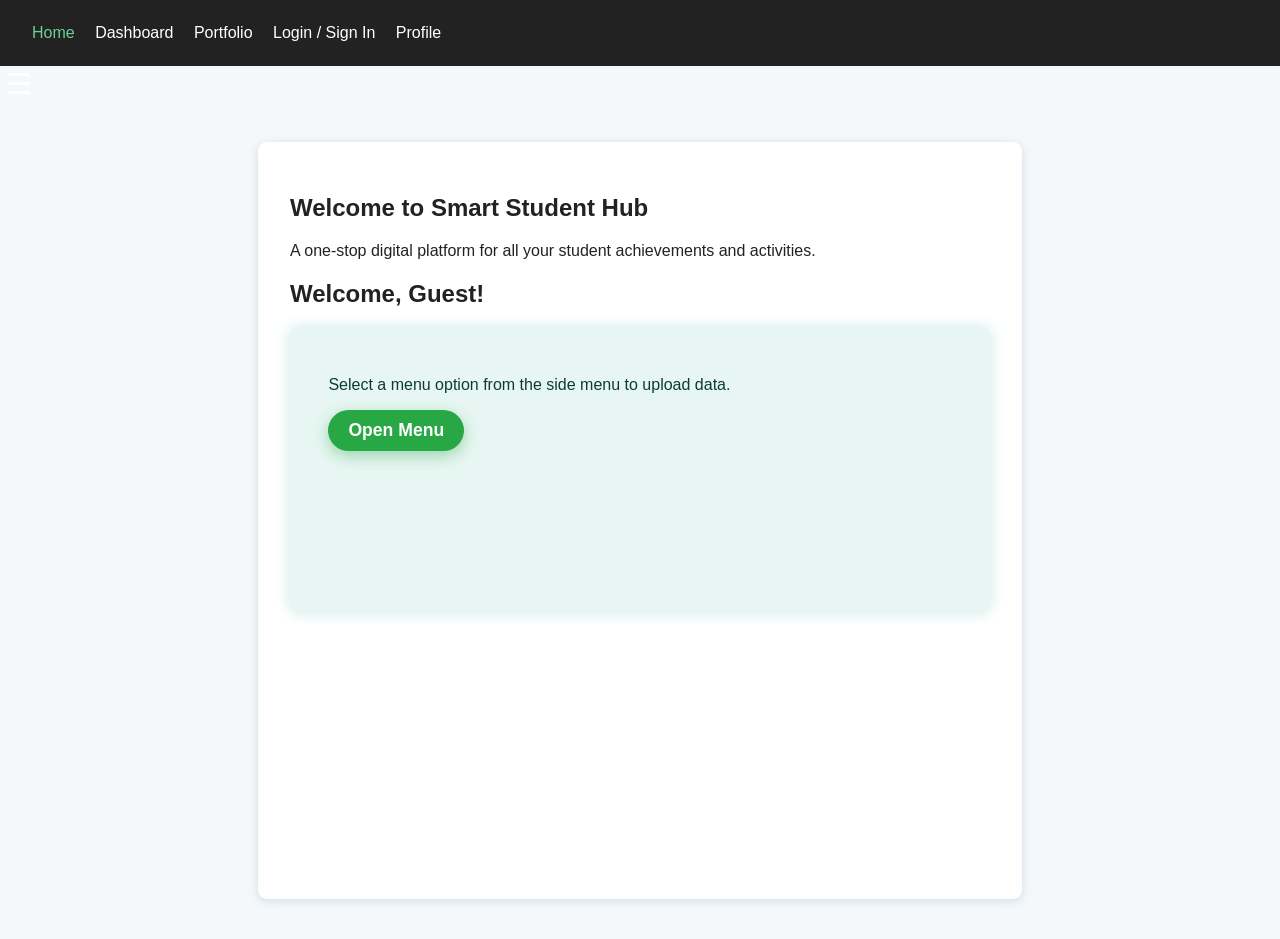
<file: index.html>
<!DOCTYPE html>
<html lang="en">
<head>
  <meta charset="UTF-8" />
  <title>Smart Student Hub | Home</title>
  <link rel="stylesheet" href="./css/style.css" />
  <link rel="stylesheet" href="./css/dashboard.css" />
  <script defer src="./js/main.js"></script>
</head>
<body>
  <div id="nav-placeholder"></div>
  <!-- Navbar -->
  <!-- <nav class="navbar"> -->
    <!-- <div class="navbar-left"> -->
      <button id="menu-btn">&#9776;</button>
      <!-- <span class="logo">Student Hub</span> -->
    </div>
    <!-- <div class="navbar-right">
      <a href="index.html" class="active">Home</a>
      <a href="dashboard.html">Dashboard</a>
      <a href="portfolio.html">Portfolio</a>
      <a href="#" id="login-link">Login / Sign In</a>
      <a href="#" id="profile-link">Profile</a>
    </div> -->
  </nav>

  <!-- Sidebar -->
<div id="side-menu" class="side-menu">
  <button class="close-btn" id="close-menu">&times;</button>
  <a href="approval.html" id="menu-faculty-approvals">Faculty Approvals</a>
  <a href="#" id="menu-academics">Academics</a>
  <a href="#" id="menu-non-academics">Non-Academics</a>
  <a href="#" id="menu-certifications">Certifications</a>
  <a href="#" id="menu-internships">Internships</a>
  <a href="#" id="menu-workshops">Workshops</a>
  <a href="#" id="menu-club-activities">Club Activities</a>
  <a href="#" id="logout-link" class="menu-button">Logout</a>
</div>


  <!-- Main Content Area -->
  <section class="main-content">
    <h1>Welcome to Smart Student Hub</h1>
    <p>A one-stop digital platform for all your student achievements and activities.</p>
    <h1>Welcome, <span id="username-welcome"></span>!</h1>
    <div id="form-container">
      <p>Select a menu option from the side menu to upload data.</p>
      <button id="open-menu-btn">Open Menu</button>

    </div>
  </section>
</body>
</html>
</file>
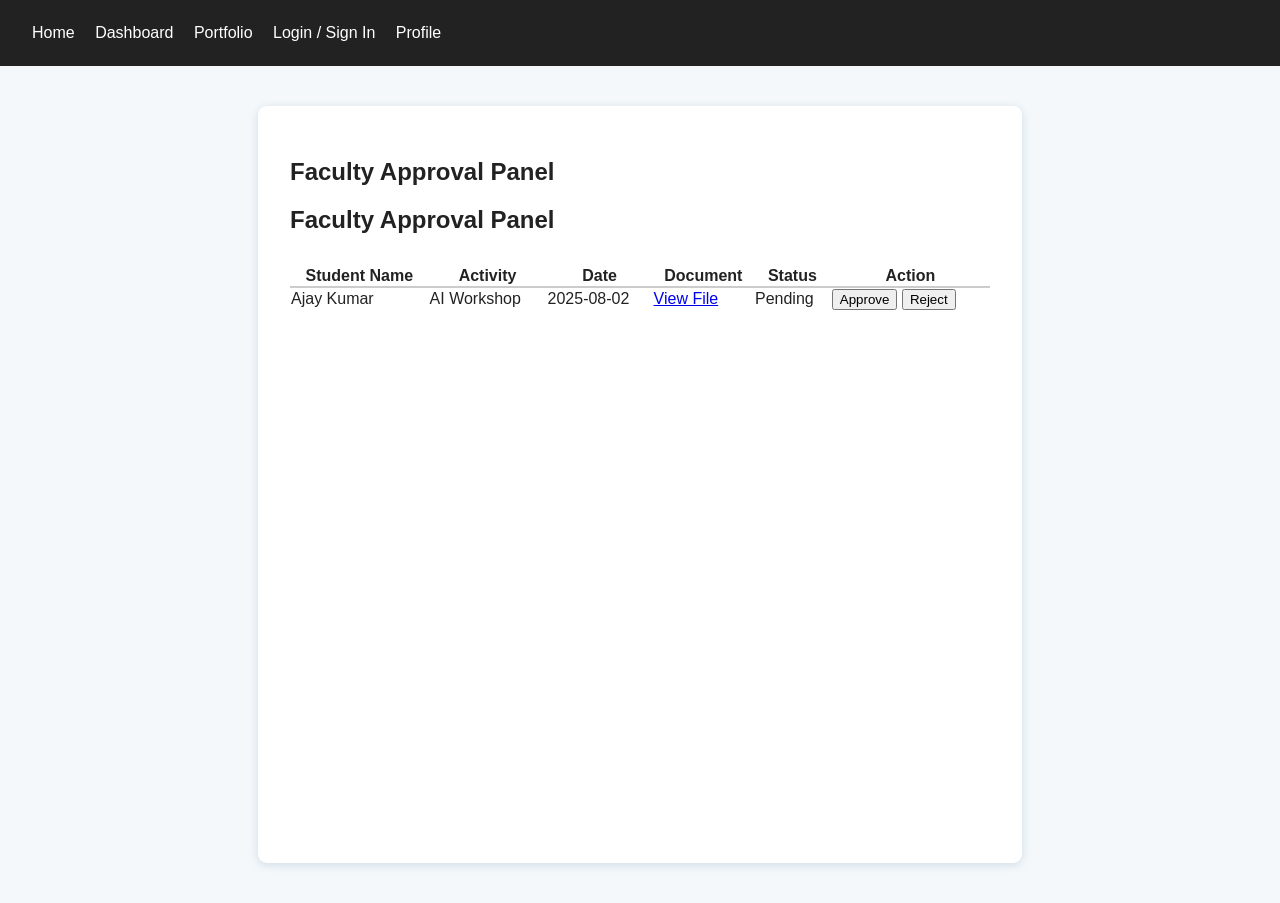
<file: approval.html>
<!DOCTYPE html>
<html lang="en">
<head>
  <meta charset="UTF-8">
  <title>Smart Student Hub | Faculty Approvals</title>
  <link rel="stylesheet" href="./css/style.css">
  <link rel="stylesheet" href="./css/style.css">
<link rel="stylesheet" href="./css/dashboard.css">

  <script defer src="./js/main.js"></script>
  <script defer src="./js/approval.js"></script>
</head>
<body>
  <div id="nav-placeholder"></div>
  <section class="main-content">
    <h1>Faculty Approval Panel</h1>
    <!-- Approval widgets/content -->
     <h1>Faculty Approval Panel</h1>
<div id="approval-table-section">
  <table style="width:100%; margin-top:2rem; border-collapse: collapse;">
    <thead>
      <tr style="border-bottom: 2px solid #ccc;">
        <th>Student Name</th>
        <th>Activity</th>
        <th>Date</th>
        <th>Document</th>
        <th>Status</th>
        <th>Action</th>
      </tr>
    </thead>
    <tbody>
      <tr>
        <td>Ajay Kumar</td>
        <td>AI Workshop</td>
        <td>2025-08-02</td>
        <td><a href="#">View File</a></td>
        <td>Pending</td>
        <td>
          <button class="approve-btn">Approve</button>
          <button class="reject-btn">Reject</button>
        </td>
      </tr>
      <!-- add more rows dynamically later -->
    </tbody>
  </table>
</div>
  </section>
</body>
</html>
</file>
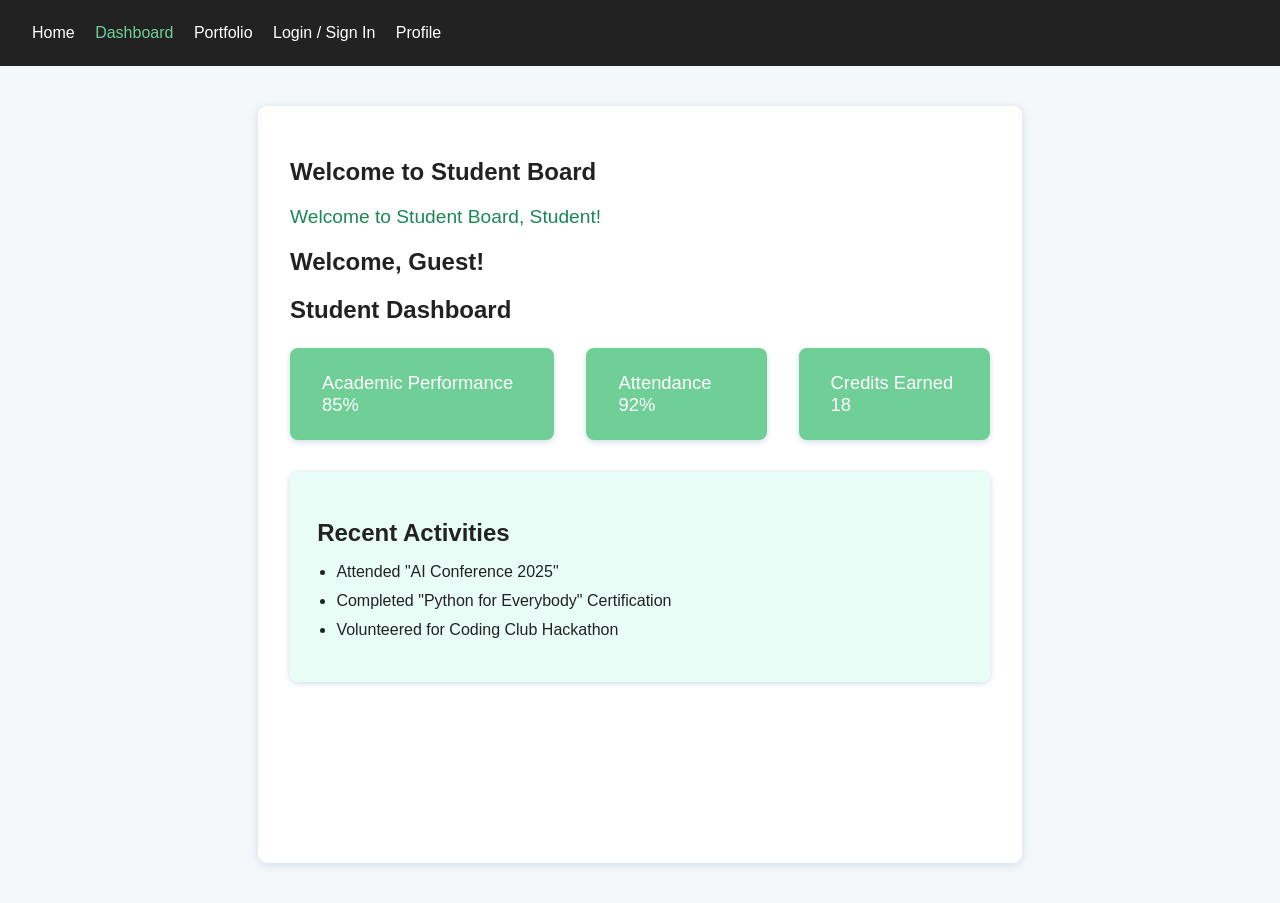
<file: dashboard.html>
<!DOCTYPE html>
<html lang="en">
<head>
  <meta charset="UTF-8">
  <title>Smart Student Hub | Dashboard</title>
  <link rel="stylesheet" href="./css/style.css">
  <link rel="stylesheet" href="./css/dashboard.css">
  <script defer src="./js/main.js"></script>
  <script defer src="./js/dashboard.js"></script>
</head>
<body>
  <div id="nav-placeholder"></div>
  <section class="main-content">
    <h1 id="dashboard-title">Welcome to Student Board</h1>
    <p id="dashboard-welcome"></p>
    <!-- Example in dashboard.html -->
<h1>Welcome, <span id="username-welcome"></span>!</h1>

    <!-- Add dashboard widgets here -->
     <h1 id="dashboard-title">Student Dashboard</h1>
<p id="dashboard-welcome"></p>
<div class="dashboard-cards">
  <div class="card">Academic Performance <span id="academicScore">85%</span></div>
  <div class="card">Attendance <span id="attendanceScore">92%</span></div>
  <div class="card">Credits Earned <span id="creditScore">18</span></div>
</div>
<div class="dashboard-summary">
  <h2>Recent Activities</h2>
  <ul id="recent-activities">
    <li>Attended "AI Conference 2025"</li>
    <li>Completed "Python for Everybody" Certification</li>
    <li>Volunteered for Coding Club Hackathon</li>
  </ul>
</div>

  </section>
</body>
</html>
</file>
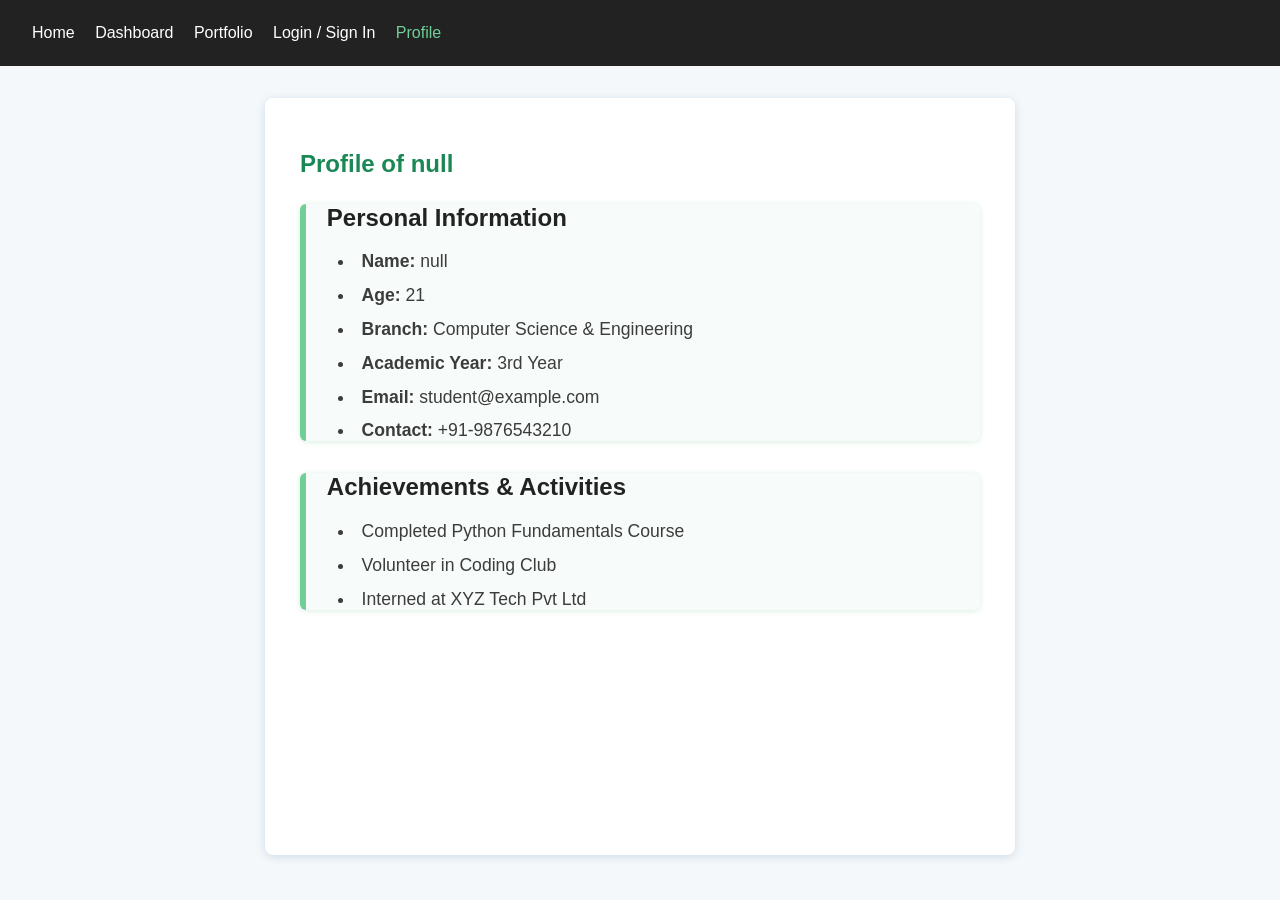
<file: profile.html>
<!DOCTYPE html>
<html lang="en">
<head>
  <meta charset="UTF-8"/>
  <title>Profile - Smart Student Hub</title>
  <link rel="stylesheet" href="./css/style.css" />
  <link rel="stylesheet" href="./css/profile.css" />
  <script defer src="./js/main.js"></script>
  <script defer src="./js/profile.js"></script>
</head>
<body>
  <div id="nav-placeholder"></div>
  
  <section class="main-content profile-container">
    <h1>Profile of <span id="username-profile"></span></h1>

    <div class="profile-details">
      <h2>Personal Information</h2>
      <ul>
        <li><strong>Name:</strong> <span id="profile-name"></span></li>
        <li><strong>Age:</strong> 21</li>
        <li><strong>Branch:</strong> Computer Science & Engineering</li>
        <li><strong>Academic Year:</strong> 3rd Year</li>
        <li><strong>Email:</strong> student@example.com</li>
        <li><strong>Contact:</strong> +91-9876543210</li>
      </ul>
    </div>

    <div class="profile-achievements">
      <h2>Achievements & Activities</h2>
      <ul>
        <li>Completed Python Fundamentals Course</li>
        <li>Volunteer in Coding Club</li>
        <li>Interned at XYZ Tech Pvt Ltd</li>
      </ul>
    </div>

  </section>
</body>
</html>
</file>
<file: css/style.css>
body {
  font-family: 'Segoe UI', Arial, sans-serif;
  margin: 0;
  background: #f6fafd;
  color: #222;
}

.navbar {
  background: #222;
  color: #fff;
  display: flex;
  justify-content: space-between;
  align-items: center;
  padding: 0.7rem 1.4rem;
  height: 54px;
  position: relative;
}

.navbar-left {
  display: flex;
  align-items: center;
}

#menu-btn {
  font-size: 2rem;
  margin-right: 1.2rem;
  background: none;
  border: none;
  color: #fff;
  cursor: pointer;
  outline: none;
}

.logo {
  font-weight: bold;
  font-size: 1.25rem;
  letter-spacing: 0.5px;
  color: #fff;
}

.navbar-right a {
  color: #fff;
  margin-left: 1.3rem;
  text-decoration: none;
  font-weight: 500;
  transition: color 0.18s;
  font-size: 1rem;
  position: relative;
}

.navbar-right a:hover, .navbar-right a.active {
  color: #6fcf97;
}

/* Sidebar Menu */
.side-menu {
  position: fixed;
  left: 0;
  top: 0;
  width: 230px;
  height: 100%;
  background: #282828;
  color: #fff;
  padding-top: 2.8rem;
  transform: translateX(-240px);
  transition: transform 0.25s ease;
  box-shadow: 2px 0 4px rgba(0,0,0,0.08);
  z-index: 1002;
}
.side-menu.open {
  transform: translateX(0);
}
.close-btn {
  background: none;
  color: #fff;
  font-size: 2rem;
  border: none;
  position: absolute;
  right: 8px;
  top: 6px;
  cursor: pointer;
}
.side-menu a {
  display: block;
  padding: 1rem 1.4rem;
  color: #fff;
  text-decoration: none;
  border-bottom: 1px solid #333;
  font-size: 1.02rem;
}
.side-menu a:hover {
  background: #6fcf97;
  color: #222;
}

/* Modal for Login */
.modal {
  display: none;
  position: fixed;
  top: 0; left: 0;
  width: 100vw; height: 100vh;
  background: rgba(0,0,0,0.42);
  z-index: 1050;
  justify-content: center;
  align-items: center;
}
.modal[style*="flex"] { display: flex !important; }
.modal-content {
  background: #fff;
  padding: 2rem 2.2rem 1.2rem 2.2rem;
  border-radius: 7px;
  min-width: 340px;
  text-align: center;
  position: relative;
}

.close {
  position: absolute;
  right: 25px; top: 12px;
  font-size: 2rem;
  font-weight: bold;
  color: #333;
  cursor: pointer;
}

/* Buttons */
.portal-choose button, #login-form button {
  margin: 0.7rem 0.7rem 0 0.7rem;
  padding: 0.55rem 1.7rem;
  font-size: 1rem;
  border-radius: 5px;
  border: none;
  background: #6fcf97;
  color: #fff;
  cursor: pointer;
  box-shadow: 0 2px 10px #e2fff6b2;
}
.portal-choose button:last-child { margin-right: 0; }

#login-form {
  margin-top: 1.1rem;
  display: flex;
  flex-direction: column;
  align-items: center;
}

#login-form input {
  margin-bottom: 0.8rem;
  padding: 0.6rem;
  border-radius: 4px;
  border: 1px solid #ddd;
  width: 79%;
  font-size: 1rem;
}

#login-form button {
  padding: 0.46rem 2.1rem;
}

.main-content {
  margin: 2.2rem 6vw 2vw 6vw;
  min-height: 77vh;
}
@media (max-width:600px) {
  .main-content { margin: 2rem 2vw; }
  .navbar-right a { font-size: 0.98rem; margin-left: 0.8rem; }
  .modal-content { min-width: 90vw; }
}
.portfolio-list {
  max-width: 720px;
  margin: 1.5rem auto 2rem auto;
  display: flex;
  flex-direction: column;
  gap: 1.3rem;
}
.portfolio-item {
  background: #f7fcfa;
  border-left: 5px solid #6fcf97;
  padding: 1rem 1.2rem;
  border-radius: 6px;
  box-shadow: 0 1px 5px #e2ede6;
}
.portfolio-item h3 {
  margin: 0 0 0.2rem 0;
}
.portfolio-item p {
  margin: 0 0 0.7rem 0;
  color: #444;
}
.portfolio-item a {
  text-decoration: none;
  color: #1a8754;
  font-weight: 600;
  font-size: 0.95rem;
  padding-left: 0.4rem;
}
.student-details, .portfolio-section {
  background: #f7fcfa;
  border-left: 5px solid #6fcf97;
  padding: 1rem 1.5rem;
  border-radius: 7px;
  margin-bottom: 1.6rem;
  box-shadow: 0 1px 6px #d9f0e2;
}

.student-details h2, .portfolio-section h2 {
  margin-bottom: 0.75rem;
  color: #1a8754;
}

.student-details ul, .portfolio-section ul {
  list-style: disc inside;
  margin: 0;
  padding-left: 0.8rem;
}

.student-details li, .portfolio-section li {
  font-size: 1rem;
  margin-bottom: 0.48rem;
  color: #3c3c3c;
}

.portfolio-section a {
  text-decoration: none;
  color: #1a8754;
  font-weight: 600;
}

.portfolio-section a:hover {
  text-decoration: underline;
}
.portfolio-container {
  display: flex;
  gap: 2rem;
  margin-top: 1.3rem;
  flex-wrap: wrap;
  justify-content: space-between;
}

.left-column, .right-column {
  flex: 1 1 45%;
  min-width: 300px;
}

.student-details, .portfolio-section {
  background: #f7fcfa;
  border-left: 5px solid #6fcf97;
  padding: 1rem 1.2rem;
  border-radius: 7px;
  margin-bottom: 1.4rem;
  box-shadow: 0 1px 6px #d9f0e2;
}

.student-details h2,
.portfolio-section h2 {
  margin-bottom: 0.8rem;
  color: #1a8754;
}

.student-details ul, .portfolio-section ul {
  list-style: disc inside;
  margin: 0;
  padding-left: 1rem;
}

.student-details li, .portfolio-section li {
  font-size: 1rem;
  margin-bottom: 0.55rem;
  color: #3c3c3c;
}

.portfolio-section a {
  text-decoration: none;
  color: #1a8754;
  font-weight: 600;
}

.portfolio-section a:hover {
  text-decoration: underline;
}
.portfolio-container {
  display: flex;
  gap: 2rem;
  margin-top: 1.3rem;
  flex-wrap: wrap;
  justify-content: space-between;
}
.left-column, .right-column {
  flex: 1 1 45%;
  min-width: 300px;
}
.student-details, .portfolio-section {
  background: #f7fcfa;
  border-left: 5px solid #6fcf97;
  padding: 1rem 1.2rem;
  border-radius: 7px;
  margin-bottom: 1.4rem;
  box-shadow: 0 1px 6px #d9f0e2;
}
.student-details h2, .portfolio-section h2 {
  margin-bottom: 0.8rem;
  color: #1a8754;
}
.student-details ul, .portfolio-section ul {
  list-style: disc inside;
  margin: 0;
  padding-left: 1rem;
}
.student-details li, .portfolio-section li {
  font-size: 1rem;
  margin-bottom: 0.55rem;
  color: #3c3c3c;
}
.portfolio-section a {
  text-decoration: none;
  color: #1a8754;
  font-weight: 600;
}
.portfolio-section a:hover {
  text-decoration: underline;
}
/* profile */
/* Basic body and navbar */
body {
  font-family: Arial, sans-serif;
  margin: 0;
  background: #f4f8fb;
  color: #222;
}
.navbar {
  background: #222;
  color: #fff;
  padding: 0.5rem 1rem;
  height: 50px;
  display: flex;
  justify-content: space-between;
  align-items: center;
}
.navbar-left {
  display: flex;
  align-items: center;
}
#menu-btn {
  background: none;
  border: none;
  font-size: 1.8rem;
  margin-right: 1rem;
  cursor: pointer;
  color: #fff;
}
.navbar-right a {
  color: #fff;
  margin-left: 1rem;
  text-decoration: none;
  font-weight: 500;
}
.navbar-right a:hover {
  color: #6fcf97;
}

/* Sidebar styles */
.side-menu {
  position: fixed;
  top: 0;
  left: 0;
  width: 230px;
  height: 100vh;
  background: #222;
  color: #fff;
  padding-top: 60px;
  box-shadow: 2px 0 8px rgba(0,0,0,0.15);
  transform: translateX(-240px);
  transition: transform 0.3s ease;
  z-index: 999;
}
.side-menu.open {
  transform: translateX(0);
}
.side-menu a {
  display: block;
  padding: 1rem 1.4rem;
  color: #fff;
  text-decoration: none;
  border-bottom: 1px solid #444;
  font-size: 1rem;
  transition: background 0.2s;
}
.side-menu a:hover {
  background: #6fcf97;
  color: #222;
  font-weight: 600;
}
.close-btn {
  position: absolute;
  top: 12px;
  right: 12px;
  font-size: 1.6rem;
  background: none;
  border: none;
  color: #fff;
  cursor: pointer;
}

/* Main content */
.main-content {
  max-width: 900px;
  margin: 3rem auto;
  padding: 0 1.2rem;
}

/* Upload form container */
#form-container {
  background: #e7f6f2;
  border-radius: 8px;
  padding: 2rem 2.4rem;
  box-shadow: 0 0 15px #c8e7e3;
  min-height: 220px;
  color: #0b3d2e;
  font-family: "Segoe UI", Tahoma, Geneva, Verdana, sans-serif;
}

/* Injected form elements styling */
#form-container form label {
  font-weight: 600;
  display: block;
  margin-top: 1rem;
  margin-bottom: 0.3rem;
}

#form-container form input[type="text"],
#form-container form input[type="file"],
#form-container form input[type="date"],
#form-container form textarea {
  width: 100%;
  padding: 0.45rem 0.6rem;
  border-radius: 5px;
  border: 1.5px solid #9cc9bb;
  outline: none;
  box-sizing: border-box;
  transition: border-color 0.2s ease;
  font-size: 1rem;
  font-family: inherit;
}

#form-container form input[type="text"]:focus,
#form-container form input[type="file"]:focus,
#form-container form input[type="date"]:focus,
#form-container form textarea:focus {
  border-color: #59a87a;
}

#form-container form textarea {
  min-height: 90px;
  resize: vertical;
  font-family: inherit;
}

#form-container form button[type="submit"] {
  margin-top: 1.5rem;
  background-color: #22825a;
  color: white;
  border: none;
  border-radius: 5px;
  padding: 0.55rem 1.8rem;
  cursor: pointer;
  font-weight: 600;
  font-size: 1rem;
}

#form-container form button[type="submit"]:hover {
  background-color: #186b44;
}
#open-menu-btn {
  background-color: #28a745; /* green shade */
  border: none;
  color: white;
  padding: 10px 20px;
  font-size: 1.1rem;
  border-radius: 30px;
  cursor: pointer;
  box-shadow: 0 5px 15px rgba(40, 167, 69, 0.4);
  transition: background-color 0.3s ease, box-shadow 0.3s ease;
  font-weight: 600;
  user-select: none;
}

#open-menu-btn:hover {
  background-color: #218838;
  box-shadow: 0 7px 25px rgba(33, 136, 56, 0.6);
}

#open-menu-btn:active {
  box-shadow: 0 3px 10px rgba(21, 86, 34, 0.7);
  transform: translateY(1px);
}
.menu-button {
  background-color: #22825a;
  color: white;
  border: none;
  border-radius: 5px;
  padding: 0.55rem 1.8rem;
  cursor: pointer;
  font-weight: 600;
  font-size: 1rem;
  transition: background-color 0.3s ease;
  margin-top: 1rem;
  display: inline-block;
}

.menu-button:hover {
  background-color: #186b44;
}
.side-menu {
  position: fixed;
  left: -250px;
  top: 0;
  width: 250px;
  height: 100%;
  background: #333;
  color: white;
  overflow-y: auto;
  transition: left 0.3s ease;
  z-index: 1000;
}

.side-menu.open {
  left: 0;
}

.side-menu .close-btn {
  font-size: 2rem;
  padding: 1rem;
  cursor: pointer;
  background: none;
  border: none;
  color: white;
}

.side-menu a {
  display: block;
  padding: 1rem;
  color: white;
  text-decoration: none;
}
#side-menu {
  display: none;
}
#side-menu.open {
  display: block;
}
</file>
<file: css/dashboard.css>
/* Dashboard-specific widgets and responsiveness */
.main-content {
  max-width: 700px;
  margin: 2.5rem auto;
  background: #fff;
  border-radius: 9px;
  box-shadow: 0 2px 10px #d0dde7;
  padding: 2rem;
}
#dashboard-welcome {
  font-size: 1.2rem;
  color: #1a8754;
  font-weight: 500;
  margin-top: 1rem;
}
.dashboard-cards {
  display: flex;
  gap: 2rem;
  margin: 1.5rem 0;
  justify-content: center;
}
.card {
  background: #6fcf97;
  color: #fff;
  padding: 1.5rem 2rem;
  border-radius: 8px;
  font-size: 1.15rem;
  font-weight: 500;
  box-shadow: 0 2px 6px #d0dde7;
}
.dashboard-summary {
  background: #e8fdf5;
  border-radius: 7px;
  padding: 1.7rem;
  margin-top: 2rem;
  box-shadow: 0 1px 6px #c8dce7;
}
.dashboard-summary h2 {
  margin-bottom: 1rem;
}
.dashboard-summary ul {
  padding-left: 1.2rem;
}
.dashboard-summary li {
  margin-bottom: 0.7rem;
  font-size: 1rem;
}
</file>
<file: css/profile.css>
.profile-container {
  max-width: 680px;
  margin: 2rem auto;
  background: #fff;
  padding: 2rem 2.2rem;
  border-radius: 8px;
  box-shadow: 0 2px 10px #d0dde7;
}

.profile-container h1 {
  color: #1a8754;
  font-weight: 600;
  margin-bottom: 1.6rem;
}

.profile-details, .profile-achievements {
  margin-bottom: 2rem;
  border-left: 6px solid #6fcf97;
  padding-left: 1.3rem;
  background: #f7fcfa;
  border-radius: 6px;
  box-shadow: 0 1px 6px #d9f0e2;
}

.profile-details ul, .profile-achievements ul {
  list-style: disc inside;
  margin: 0;
  padding-left: 0.7rem;
  color: #3c3c3c;
}

.profile-details li, .profile-achievements li {
  font-size: 1.1rem;
  margin-bottom: 0.8rem;
}
</file>
